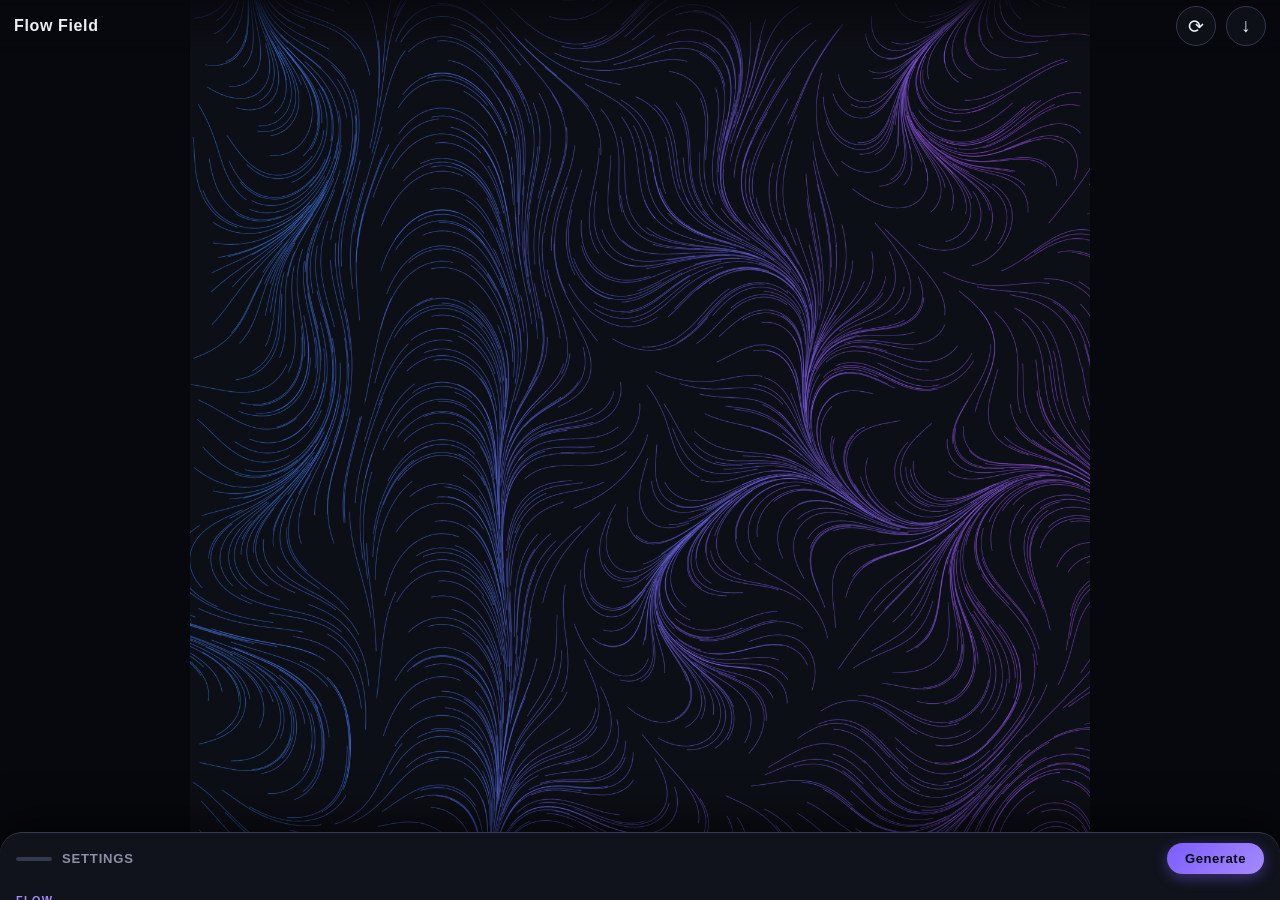
<file: index.html>
<!DOCTYPE html>
<html lang="en">
<head>
<meta charset="UTF-8">
<meta name="viewport" content="width=device-width, initial-scale=1, viewport-fit=cover">
<meta name="theme-color" content="#07080d">
<title>Flow Field</title>
<link rel="manifest" href="manifest.webmanifest">
<link rel="stylesheet" href="flow.css">
</head>
<body>

<div class="appWrap">

  <!-- ── Canvas fills everything ── -->
  <canvas id="flowCanvas"></canvas>

  <!-- ── Top bar (minimal — title + randomize) ── -->
  <div class="topBar">
    <span class="topTitle">Flow Field</span>
    <button id="btnRandomize" class="iconBtn" title="Randomize">⟳</button>
    <button id="btnExport" class="iconBtn" title="Export PNG">↓</button>
  </div>

  <!-- ── Bottom sheet ── -->
  <div class="sheet" id="sheet">

    <!-- Handle — tap to open/close -->
    <div class="sheetHandle" id="sheetHandle">
      <div class="sheetPill"></div>
      <span class="sheetLabel" id="sheetLabel">Settings</span>
      <button id="btnGenerate" class="generateBtn">Generate</button>
    </div>

    <!-- Settings list — visible when sheet is open -->
    <div class="settingsList" id="settingsList">

      <!-- ── FLOW ── -->
      <div class="settingsGroup">
        <div class="groupLabel">Flow</div>

        <div class="settingRow" data-key="particles">
          <div class="settingRowInner">
            <span class="settingName">Particles</span>
            <span class="settingVal" id="particlesVal">1200</span>
          </div>
          <div class="settingControl">
            <input type="range" id="particles" min="150" max="4000" step="50" value="1200" class="bigSlider">
          </div>
        </div>

        <div class="settingRow" data-key="steps">
          <div class="settingRowInner">
            <span class="settingName">Flow length</span>
            <span class="settingVal" id="stepsVal">60</span>
          </div>
          <div class="settingControl">
            <input type="range" id="steps" min="10" max="250" step="5" value="60" class="bigSlider">
          </div>
        </div>

        <div class="settingRow" data-key="stepSize">
          <div class="settingRowInner">
            <span class="settingName">Step size</span>
            <span class="settingVal" id="stepSizeVal">3</span>
          </div>
          <div class="settingControl">
            <input type="range" id="stepSize" min="1" max="12" step="1" value="3" class="bigSlider">
          </div>
        </div>

        <div class="settingRow" data-key="featureSize">
          <div class="settingRowInner">
            <span class="settingName">Feature size</span>
            <span class="settingVal" id="featureSizeVal">70</span>
          </div>
          <div class="settingControl">
            <input type="range" id="featureSize" min="1" max="100" step="1" value="70" class="bigSlider">
          </div>
        </div>

        <div class="settingRow" data-key="curl">
          <div class="settingRowInner">
            <span class="settingName">Bend (curl)</span>
            <span class="settingVal" id="curlVal">0.9</span>
          </div>
          <div class="settingControl">
            <input type="range" id="curl" min="0.1" max="3" step="0.05" value="0.9" class="bigSlider">
          </div>
        </div>
      </div>

      <!-- ── STYLE ── -->
      <div class="settingsGroup">
        <div class="groupLabel">Style</div>

        <div class="settingRow" data-key="lineWidth">
          <div class="settingRowInner">
            <span class="settingName">Line width</span>
            <span class="settingVal" id="lineWidthVal">1.3</span>
          </div>
          <div class="settingControl">
            <input type="range" id="lineWidth" min="0.5" max="5" step="0.1" value="1.3" class="bigSlider">
          </div>
        </div>

        <div class="settingRow" data-key="opacity">
          <div class="settingRowInner">
            <span class="settingName">Opacity</span>
            <span class="settingVal" id="opacityVal">0.5</span>
          </div>
          <div class="settingControl">
            <input type="range" id="opacity" min="0.05" max="1" step="0.05" value="0.5" class="bigSlider">
          </div>
        </div>

        <div class="settingRow" data-key="colorMode">
          <div class="settingRowInner">
            <span class="settingName">Color mode</span>
            <span class="settingVal" id="colorModeVal">Gradient</span>
          </div>
          <div class="settingControl">
            <select id="colorMode" class="bigSelect">
              <option value="solid">Solid</option>
              <option value="gradient" selected>Gradient (2-color)</option>
              <option value="tricolor">Tri-color (3-stop)</option>
              <option value="multistop">Multi-stop (4-color)</option>
              <option value="spectrum">Spectrum (full rainbow)</option>
              <option value="monochrome">Monochrome ramp</option>
              <option value="duotone">Duotone</option>
              <option value="complementary">Complementary (auto)</option>
              <option value="splitcomp">Split-complementary (auto)</option>
              <option value="analogous">Analogous (auto)</option>
              <option value="triadic">Triadic (auto)</option>
              <option value="tetradic">Tetradic (auto)</option>
              <option value="warm">Warm palette</option>
              <option value="cool">Cool palette</option>
              <option value="noise">Noise-driven</option>
            </select>
            <p class="settingHint">Auto modes build their scheme from the Base colour below. Pick a darker or paler shade there and the whole scheme follows.</p>
          </div>
        </div>

        <div class="settingRow" data-key="direction" id="directionRow">
          <div class="settingRowInner">
            <span class="settingName">Direction</span>
            <span class="settingVal" id="directionVal">Horizontal</span>
          </div>
          <div class="settingControl">
            <select id="direction" class="bigSelect">
              <option value="horizontal" selected>Horizontal</option>
              <option value="vertical">Vertical</option>
              <option value="diagonal">Diagonal</option>
              <option value="radial">Radial</option>
              <option value="chaotic">Chaotic</option>
            </select>
          </div>
        </div>

        <!-- Color pickers -->
        <div class="settingRow" data-key="color1" id="color1Row">
          <div class="settingRowInner">
            <span class="settingName">Color 1</span>
            <span class="colorDot" id="color1Dot" style="background:#3b82f6;"></span>
          </div>
          <div class="settingControl">
            <div class="colorPickerInline" data-target="color1"></div>
          </div>
          <input type="hidden" id="color1" value="#3b82f6">
        </div>

        <div class="settingRow" data-key="color2" id="color2Row">
          <div class="settingRowInner">
            <span class="settingName">Color 2</span>
            <span class="colorDot" id="color2Dot" style="background:#a855f7;"></span>
          </div>
          <div class="settingControl">
            <div class="colorPickerInline" data-target="color2"></div>
          </div>
          <input type="hidden" id="color2" value="#a855f7">
        </div>

        <div class="settingRow" data-key="color3" id="color3Row">
          <div class="settingRowInner">
            <span class="settingName">Color 3</span>
            <span class="colorDot" id="color3Dot" style="background:#f472b6;"></span>
          </div>
          <div class="settingControl">
            <div class="colorPickerInline" data-target="color3"></div>
          </div>
          <input type="hidden" id="color3" value="#f472b6">
        </div>

        <div class="settingRow" data-key="color4" id="color4Row">
          <div class="settingRowInner">
            <span class="settingName">Color 4</span>
            <span class="colorDot" id="color4Dot" style="background:#34d399;"></span>
          </div>
          <div class="settingControl">
            <div class="colorPickerInline" data-target="color4"></div>
          </div>
          <input type="hidden" id="color4" value="#34d399">
        </div>
      </div>

      <!-- ── BACKGROUND ── -->
      <div class="settingsGroup">
        <div class="groupLabel">Background</div>

        <div class="settingRow" data-key="bgColor">
          <div class="settingRowInner">
            <span class="settingName">Background</span>
            <span class="colorDot" id="bgColorDot" style="background:#0d0f16;"></span>
          </div>
          <div class="settingControl">
            <div class="colorPickerInline" data-target="bgColor"></div>
          </div>
          <input type="hidden" id="bgColor" value="#0d0f16">
        </div>

        <div class="settingRow" data-key="bgTransparent">
          <div class="settingRowInner">
            <span class="settingName">Transparent bg</span>
            <span class="settingVal" id="bgTransparentVal">Off</span>
          </div>
          <div class="settingControl">
            <div class="toggleWrap">
              <button class="toggleBtn" id="bgTransparentToggle" data-on="false">Off</button>
            </div>
          </div>
          <input type="hidden" id="bgTransparent" value="false">
        </div>
      </div>

      <!-- ── OUTPUT ── -->
      <div class="settingsGroup">
        <div class="groupLabel">Output</div>

        <div class="settingRow" data-key="size">
          <div class="settingRowInner">
            <span class="settingName">Size</span>
            <span class="settingVal" id="sizeVal">Square 1500×1500</span>
          </div>
          <div class="settingControl">
            <select id="size" class="bigSelect">
              <option value="square" selected>Square 1500×1500</option>
              <option value="portrait">Portrait 900×1600</option>
              <option value="landscape">Landscape 1600×900</option>
              <option value="a17">Samsung A17 1080×2340</option>
              <option value="desktop">Desktop 1920×1080</option>
            </select>
          </div>
        </div>

        <div class="settingRow" data-key="seed">
          <div class="settingRowInner">
            <span class="settingName">Seed</span>
            <span class="settingVal" id="seedVal">1</span>
          </div>
          <div class="settingControl">
            <input type="range" id="seed" min="1" max="999999" step="1" value="1" class="bigSlider">
          </div>
        </div>

      </div>

    </div><!-- /settingsList -->
  </div><!-- /sheet -->

</div><!-- /appWrap -->

<!-- ── Custom color picker overlay ── -->
<div id="colorPickerOverlay" class="cpOverlay hidden">
  <div class="cpPanel">
    <div class="cpTitle" id="cpTitle">Pick a color</div>
    <div class="cpSLWrap">
      <canvas id="cpSLCanvas"></canvas>
      <div id="cpSLCursor" class="cpCursor"></div>
    </div>
    <div class="cpHueWrap">
      <canvas id="cpHueCanvas"></canvas>
      <div id="cpHueCursor" class="cpHueCursor"></div>
    </div>
    <div class="cpHexRow">
      <span class="cpHexLabel">#</span>
      <input type="text" id="cpHexInput" class="cpHexInput" maxlength="6" spellcheck="false">
      <div id="cpHexPreview" class="cpHexPreview"></div>
    </div>
    <div class="cpPresets" id="cpPresets"></div>
    <div class="cpButtons">
      <button class="cpBtn" id="cpCancel">Cancel</button>
      <button class="cpBtn primary" id="cpApply">Apply</button>
    </div>
  </div>
</div>

<script src="flow.js"></script>
<script>
  if ("serviceWorker" in navigator) {
    navigator.serviceWorker.register("sw.js").catch(function(e){
      console.warn("SW:", e);
    });
  }
</script>
</body>
</html>
</file>
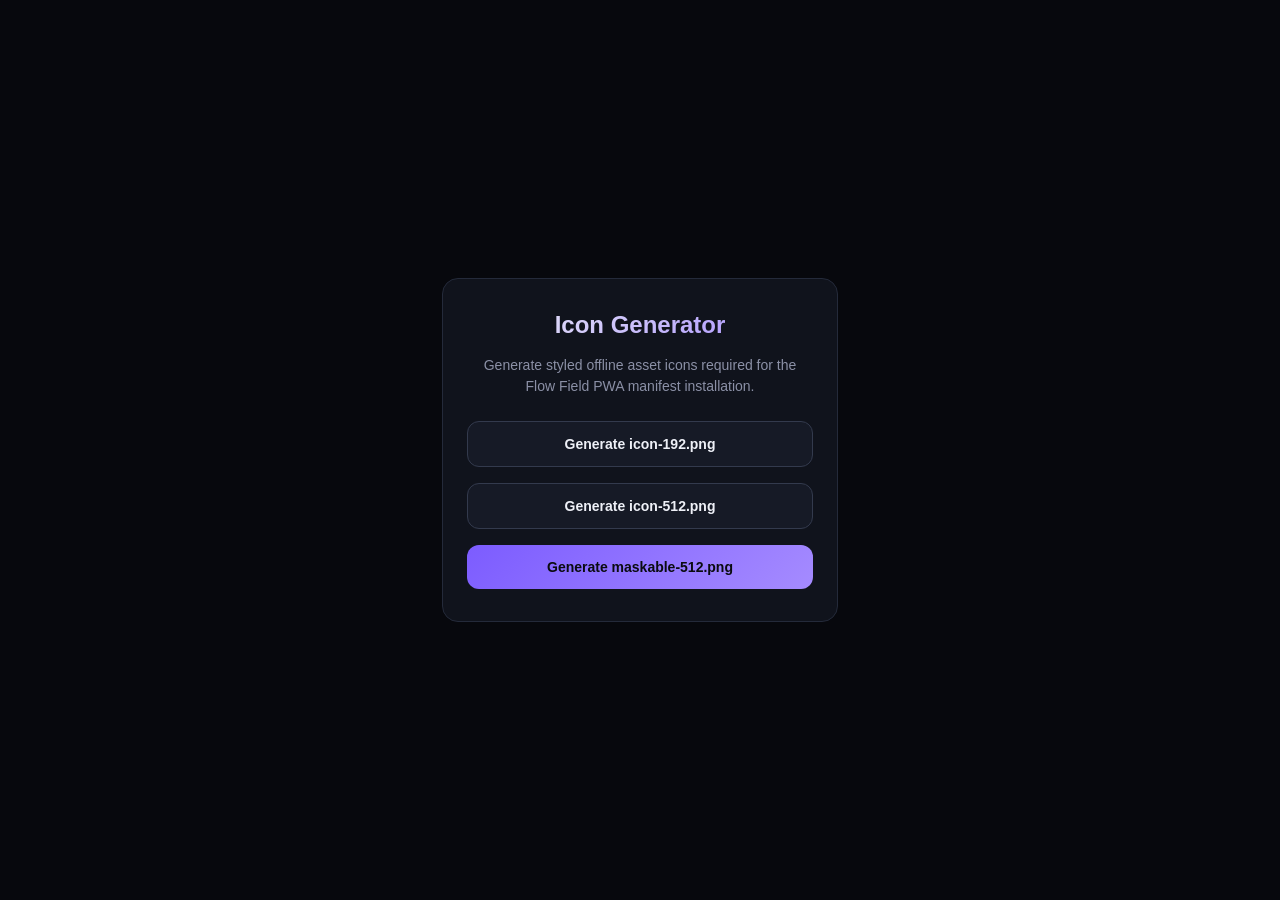
<file: iconmaker.html>
<!DOCTYPE html>
<html lang="en">
<head>
<meta charset="UTF-8">
<meta name="viewport" content="width=device-width, initial-scale=1, viewport-fit=cover">
<title>Icon Maker — Flow Field</title>
<style>
  :root {
    --bg: #07080d; --panel: #10131c; --panel2: #161a26; --panel3: #1c2130;
    --border: #242a3a; --borderStrong: #333a4d; --text: #eef0f7; --dim: #8b90a6;
    --accent: #7c5cff; --accent2: #a58bff;
  }
  * { box-sizing: border-box; -webkit-tap-highlight-color: transparent; }
  html, body {
    margin: 0; padding: 0; background: var(--bg); color: var(--text);
    font-family: -apple-system, BlinkMacSystemFont, "Segoe UI", Roboto, Helvetica, Arial, sans-serif;
    height: 100%; display: flex; flex-direction: column; justify-content: center; align-items: center;
  }
  .wrap {
    width: 90%; max-width: 440px; padding: 32px 24px;
    background: var(--panel); border: 1px solid var(--border);
    border-radius: 16px; display: flex; flex-direction: column; gap: 16px;
  }
  h1 { 
    margin: 0; font-size: 24px; font-weight: 800; text-align: center;
    background: linear-gradient(135deg, var(--text), var(--accent2));
    -webkit-background-clip: text; -webkit-text-fill-color: transparent; background-clip: text; 
  }
  p { margin: 0 0 8px 0; color: var(--dim); font-size: 14px; text-align: center; line-height: 1.5; }
  .btn {
    background: var(--panel2); border: 1px solid var(--borderStrong);
    color: var(--text); padding: 14px; border-radius: 12px; font-weight: 700;
    cursor: pointer; text-align: center; transition: 0.15s ease; font-size: 14px;
  }
  .btn:hover { background: var(--panel3); border-color: var(--accent); }
  .btn.primary { background: linear-gradient(135deg, var(--accent), var(--accent2)); color: #0a0b10; border: none; }
  canvas { display: none; }
</style>
</head>
<body>

<div class="wrap">
  <h1>Icon Generator</h1>
  <p>Generate styled offline asset icons required for the Flow Field PWA manifest installation.</p>
  <button class="btn" id="btn192">Generate icon-192.png</button>
  <button class="btn" id="btn512">Generate icon-512.png</button>
  <button class="btn primary" id="btnMaskable">Generate maskable-512.png</button>
</div>

<canvas id="iconCanvas"></canvas>

<script>
  const canvas = document.getElementById("iconCanvas");
  const ctx = canvas.getContext("2d");

  function drawFlowArt(size, isMaskable) {
    canvas.width = size; canvas.height = size;
    
    // Maskable icons require edge-to-edge solid color bleeding
    ctx.fillStyle = isMaskable ? "#10131c" : "#07080d";
    ctx.fillRect(0, 0, size, size);

    ctx.lineCap = "round";
    const scale = size / 512;
    
    const lines = [
      { color: "#3b82f6", width: 8, points: [[0.1, 0.8], [0.3, 0.5], [0.6, 0.4], [0.9, 0.2]] },
      { color: "#a855f7", width: 12, points: [[0.1, 0.9], [0.4, 0.7], [0.7, 0.6], [0.9, 0.3]] },
      { color: "#7c5cff", width: 16, points: [[0.2, 0.9], [0.5, 0.8], [0.8, 0.5], [0.9, 0.1]] }
    ];

    lines.forEach(line => {
      ctx.beginPath();
      ctx.strokeStyle = line.color;
      ctx.lineWidth = line.width * scale;
      
      line.points.forEach((p, i) => {
         const x = p[0] * size;
         const y = p[1] * size;
         if (i === 0) {
             ctx.moveTo(x, y);
         } else {
           const prevX = line.points[i-1][0] * size;
           const prevY = line.points[i-1][1] * size;
           const cpX = (x + prevX) / 2;
           const cpY = (y + prevY) / 2;
           ctx.quadraticCurveTo(cpX, prevY, x, y);
         }
      });
      ctx.stroke();
    });
  }

  function download(filename, size, isMaskable) {
    drawFlowArt(size, isMaskable);
    canvas.toBlob(blob => {
      const url = URL.createObjectURL(blob);
      const a = document.createElement("a");
      a.href = url;
      a.download = filename;
      document.body.appendChild(a);
      a.click();
      a.remove();
      setTimeout(() => URL.revokeObjectURL(url), 1500);
    }, "image/png");
  }

  document.getElementById("btn192").addEventListener("click", () => download("icon-192.png", 192, false));
  document.getElementById("btn512").addEventListener("click", () => download("icon-512.png", 512, false));
  document.getElementById("btnMaskable").addEventListener("click", () => download("maskable-512.png", 512, true));
</script>
</body>
</html>
</file>
<file: flow.css>
/* =========================================================================
   FLOW FIELD v3 — flow.css
   Canvas full-screen · bottom sheet · accordion settings rows

   v3 changes:
   - .settingHint: small help text inside an opened row.
   - .settingRow.dimmed: Background row greys out when Transparent is on,
     with a "Transparent is on" note (text comes from data-note).
   ========================================================================= */

:root {
  --bg:            #07080d;
  --panel:         #10131c;
  --panel-2:       #161a26;
  --panel-3:       #1c2130;
  --border:        #242a3a;
  --border-strong: #333a4d;
  --text:          #eef0f7;
  --text-dim:      #8b90a6;
  --text-dimmer:   #5d6379;
  --accent:        #7c5cff;
  --accent-bright: #a58bff;
  --accent-glow:   rgba(124,92,255,0.4);
  --radius:        14px;
  --sheet-radius:  22px;
  --row-h:         54px;
  --sheet-open-h:  58vh;
  --sheet-open-h:  58dvh;
}

*, *::before, *::after {
  box-sizing: border-box;
  margin: 0; padding: 0;
  -webkit-tap-highlight-color: transparent;
}

html, body {
  width: 100%; height: 100%;
  overflow: hidden;
  background: var(--bg);
  color: var(--text);
  font-family: -apple-system, BlinkMacSystemFont, "Segoe UI", Roboto, Helvetica, Arial, sans-serif;
  -webkit-font-smoothing: antialiased;
  touch-action: manipulation;
}

/* =========================================================================
   APP WRAPPER — full viewport
   ========================================================================= */
.appWrap {
  position: fixed;
  inset: 0;
  overflow: hidden;
}

/* =========================================================================
   CANVAS — fills everything, sits behind all UI
   ========================================================================= */
#flowCanvas {
  position: absolute;
  inset: 0;
  width: 100%;
  height: 100%;
  object-fit: contain;
  display: block;
}

/* =========================================================================
   TOP BAR — minimal, floats above canvas
   ========================================================================= */
.topBar {
  position: absolute;
  top: 0; left: 0; right: 0;
  height: calc(52px + env(safe-area-inset-top, 0px));
  padding: env(safe-area-inset-top, 0px) 14px 0;
  display: flex;
  align-items: center;
  gap: 10px;
  background: linear-gradient(to bottom, rgba(7,8,13,0.85) 0%, transparent 100%);
  z-index: 50;
}

.topTitle {
  flex: 1;
  font-size: 1rem;
  font-weight: 800;
  letter-spacing: 0.04em;
  color: var(--text);
}

.iconBtn {
  width: 40px; height: 40px;
  border-radius: 50%;
  border: 1px solid var(--border-strong);
  background: rgba(16,19,28,0.82);
  color: var(--text);
  font-size: 1.2rem;
  display: flex; align-items: center; justify-content: center;
  cursor: pointer;
  backdrop-filter: blur(6px);
  transition: transform 0.1s ease, background 0.15s ease;
  flex-shrink: 0;
}
.iconBtn:active { transform: scale(0.9); }

/* =========================================================================
   BOTTOM SHEET
   ========================================================================= */
.sheet {
  position: absolute;
  bottom: 0; left: 0; right: 0;
  z-index: 100;
  display: flex;
  flex-direction: column;
  border-radius: var(--sheet-radius) var(--sheet-radius) 0 0;
  background: var(--panel);
  border-top: 1px solid var(--border-strong);
  box-shadow: 0 -12px 40px rgba(0,0,0,0.6);
  max-height: calc(var(--row-h) + 14px + env(safe-area-inset-bottom, 0px));
  transition: max-height 0.35s cubic-bezier(0.32, 0.72, 0, 1);
  overflow: hidden;
}

.sheet.open {
  max-height: calc(var(--sheet-open-h) + env(safe-area-inset-bottom, 0px));
}

/* ---- Handle bar ---- */
.sheetHandle {
  display: flex;
  align-items: center;
  gap: 10px;
  padding: 10px 16px 10px;
  flex-shrink: 0;
  cursor: pointer;
  user-select: none;
  -webkit-user-select: none;
}

.sheetPill {
  width: 36px; height: 4px;
  border-radius: 2px;
  background: var(--border-strong);
  flex-shrink: 0;
}

.sheetLabel {
  flex: 1;
  font-size: 0.82rem;
  font-weight: 700;
  color: var(--text-dim);
  letter-spacing: 0.06em;
  text-transform: uppercase;
}

.generateBtn {
  background: linear-gradient(135deg, var(--accent), var(--accent-bright));
  color: #07080d;
  border: none;
  border-radius: 20px;
  padding: 8px 18px;
  font-size: 0.82rem;
  font-weight: 800;
  cursor: pointer;
  letter-spacing: 0.04em;
  box-shadow: 0 4px 14px var(--accent-glow);
  transition: transform 0.1s ease;
  flex-shrink: 0;
}
.generateBtn:active { transform: scale(0.95); }

/* =========================================================================
   SETTINGS LIST — scrollable, inside the sheet
   ========================================================================= */
.settingsList {
  flex: 1;
  overflow-y: auto;
  overflow-x: hidden;
  -webkit-overflow-scrolling: touch;
  overscroll-behavior: contain;
  padding-bottom: env(safe-area-inset-bottom, 0px);
}
.settingsList::-webkit-scrollbar { display: none; }

/* ---- Group ---- */
.settingsGroup {
  margin-bottom: 2px;
}

.groupLabel {
  font-size: 0.68rem;
  font-weight: 800;
  text-transform: uppercase;
  letter-spacing: 0.12em;
  color: var(--accent-bright);
  padding: 10px 16px 4px;
  border-bottom: 1px solid var(--border);
}

/* ---- Setting row ---- */
.settingRow {
  border-bottom: 1px solid var(--border);
  cursor: pointer;
  overflow: hidden;
}
.settingRow:last-child { border-bottom: none; }
.settingRow:active .settingRowInner { background: var(--panel-3); }

.settingRowInner {
  display: flex;
  align-items: center;
  justify-content: space-between;
  min-height: var(--row-h);
  padding: 0 16px;
  gap: 12px;
  transition: background 0.12s ease;
}

.settingName {
  font-size: 0.9rem;
  font-weight: 600;
  color: var(--text);
  flex: 1;
}

.settingVal {
  font-size: 0.82rem;
  font-weight: 700;
  color: var(--accent-bright);
  background: var(--panel-3);
  border-radius: 999px;
  padding: 3px 12px;
  font-variant-numeric: tabular-nums;
  min-width: 44px;
  text-align: center;
  white-space: nowrap;
}

.colorDot {
  width: 28px; height: 28px;
  border-radius: 50%;
  border: 2px solid var(--border-strong);
  flex-shrink: 0;
  transition: border-color 0.15s ease;
}

/* ---- Expandable control area ---- */
.settingControl {
  display: none;
  padding: 4px 16px 18px;
}
.settingRow.active .settingControl {
  display: block;
}

.settingRow.active .settingRowInner {
  background: var(--panel-2);
}
.settingRow.active .settingName {
  color: var(--accent-bright);
}

/* ---- Small help text inside an opened row ---- */
.settingHint {
  margin-top: 10px;
  font-size: 0.74rem;
  line-height: 1.45;
  color: var(--text-dim);
}

/* ---- Dimmed row (Background while Transparent is on) ---- */
.settingRow.dimmed .settingName,
.settingRow.dimmed .colorDot {
  opacity: 0.35;
}
.settingRow.dimmed .settingName::after {
  content: attr(data-note);
}
.settingRow.dimmed::after {
  content: attr(data-note);
  display: block;
  padding: 0 16px 10px;
  margin-top: -8px;
  font-size: 0.72rem;
  font-weight: 700;
  color: var(--gold, #ffd257);
  letter-spacing: 0.04em;
}

/* ---- Big slider ---- */
.bigSlider {
  -webkit-appearance: none;
  appearance: none;
  width: 100%;
  height: 48px;
  background: transparent;
  cursor: pointer;
  touch-action: pan-x;
  display: block;
}
.bigSlider::-webkit-slider-runnable-track {
  height: 6px;
  background: var(--panel-3);
  border-radius: 3px;
  border: 1px solid var(--border-strong);
}
.bigSlider::-moz-range-track {
  height: 6px;
  background: var(--panel-3);
  border-radius: 3px;
}
.bigSlider::-webkit-slider-thumb {
  -webkit-appearance: none;
  width: 30px; height: 30px;
  border-radius: 50%;
  background: var(--accent-bright);
  border: 3px solid var(--panel);
  box-shadow: 0 2px 10px rgba(0,0,0,0.5), 0 0 16px var(--accent-glow);
  margin-top: -12px;
  cursor: pointer;
}
.bigSlider::-moz-range-thumb {
  width: 30px; height: 30px;
  border-radius: 50%;
  background: var(--accent-bright);
  border: 3px solid var(--panel);
  box-shadow: 0 2px 10px rgba(0,0,0,0.5);
  cursor: pointer;
}

/* ---- Big select ---- */
.bigSelect {
  width: 100%;
  background: var(--panel-3);
  border: 1px solid var(--border-strong);
  color: var(--text);
  border-radius: 12px;
  padding: 14px 36px 14px 14px;
  font-size: 0.9rem;
  font-weight: 600;
  cursor: pointer;
  appearance: none;
  background-image:
    linear-gradient(45deg, transparent 50%, var(--text-dim) 50%),
    linear-gradient(135deg, var(--text-dim) 50%, transparent 50%);
  background-position:
    calc(100% - 16px) calc(50% - 2px),
    calc(100% - 11px) calc(50% - 2px);
  background-size: 5px 5px, 5px 5px;
  background-repeat: no-repeat;
  outline: none;
}
.bigSelect:focus { border-color: var(--accent); }

/* ---- Toggle button ---- */
.toggleWrap { display: flex; }
.toggleBtn {
  flex: 1;
  background: var(--panel-3);
  border: 1px solid var(--border-strong);
  color: var(--text-dim);
  border-radius: 12px;
  padding: 14px;
  font-size: 0.9rem;
  font-weight: 700;
  cursor: pointer;
  text-align: center;
  transition: background 0.15s ease, color 0.15s ease;
}
.toggleBtn[data-on="true"] {
  background: var(--accent);
  color: #07080d;
  border-color: transparent;
}

/* =========================================================================
   CUSTOM COLOR PICKER OVERLAY
   ========================================================================= */
.cpOverlay {
  position: fixed;
  inset: 0;
  background: rgba(0,0,0,0.78);
  backdrop-filter: blur(4px);
  z-index: 500;
  display: flex;
  align-items: flex-end;
  justify-content: center;
  padding-bottom: env(safe-area-inset-bottom, 0px);
}
.cpOverlay.hidden { display: none !important; }

.cpPanel {
  background: var(--panel-2);
  border: 1px solid var(--border-strong);
  border-radius: 22px 22px 0 0;
  padding: 20px 16px 16px;
  width: 100%;
  max-width: 640px;
  display: flex;
  flex-direction: column;
  gap: 14px;
}

.cpTitle {
  font-size: 0.78rem;
  font-weight: 700;
  color: var(--text-dim);
  text-align: center;
  text-transform: uppercase;
  letter-spacing: 0.1em;
}

.cpSLWrap {
  position: relative;
  width: 100%;
  height: 180px;
  border-radius: 10px;
  overflow: hidden;
  cursor: crosshair;
  touch-action: none;
}
#cpSLCanvas { width: 100%; height: 100%; display: block; }

.cpCursor {
  position: absolute;
  width: 20px; height: 20px;
  border-radius: 50%;
  border: 2.5px solid #fff;
  box-shadow: 0 0 0 1px rgba(0,0,0,0.5);
  pointer-events: none;
  transform: translate(-50%, -50%);
}

.cpHueWrap {
  position: relative;
  width: 100%;
  height: 28px;
  border-radius: 14px;
  cursor: pointer;
  touch-action: none;
}
#cpHueCanvas { width: 100%; height: 100%; display: block; border-radius: 14px; }

.cpHueCursor {
  position: absolute;
  top: 50%;
  width: 24px; height: 24px;
  border-radius: 50%;
  border: 2.5px solid #fff;
  box-shadow: 0 0 0 1px rgba(0,0,0,0.4);
  pointer-events: none;
  transform: translate(-50%, -50%);
  left: 0;
}

.cpHexRow { display: flex; align-items: center; gap: 8px; }
.cpHexLabel { font-size: 15px; font-weight: 700; color: var(--text-dim); }
.cpHexInput {
  flex: 1;
  background: var(--panel-3);
  border: 1px solid var(--border-strong);
  color: var(--text);
  border-radius: 10px;
  padding: 10px 12px;
  font-size: 15px;
  font-family: "SF Mono", "Fira Code", monospace;
  letter-spacing: 0.08em;
  text-transform: uppercase;
  outline: none;
}
.cpHexInput:focus { border-color: var(--accent); }
.cpHexPreview {
  width: 38px; height: 38px;
  border-radius: 8px;
  border: 1px solid var(--border-strong);
  flex-shrink: 0;
}

.cpPresets { display: flex; flex-wrap: wrap; gap: 8px; }
.cpPresetSwatch {
  width: 32px; height: 32px;
  border-radius: 6px;
  border: 2px solid transparent;
  cursor: pointer;
  padding: 0;
  transition: transform 0.08s ease;
}
.cpPresetSwatch:active { transform: scale(0.9); }

.cpButtons { display: flex; gap: 8px; }
.cpBtn {
  flex: 1;
  background: var(--panel-3);
  border: 1px solid var(--border-strong);
  color: var(--text);
  border-radius: 12px;
  padding: 14px;
  font-size: 0.9rem;
  font-weight: 700;
  cursor: pointer;
  transition: transform 0.08s ease;
}
.cpBtn:active { transform: scale(0.97); }
.cpBtn.primary {
  background: linear-gradient(135deg, var(--accent), var(--accent-bright));
  color: #07080d;
  border-color: transparent;
}

.hidden { display: none !important; }
</file>
